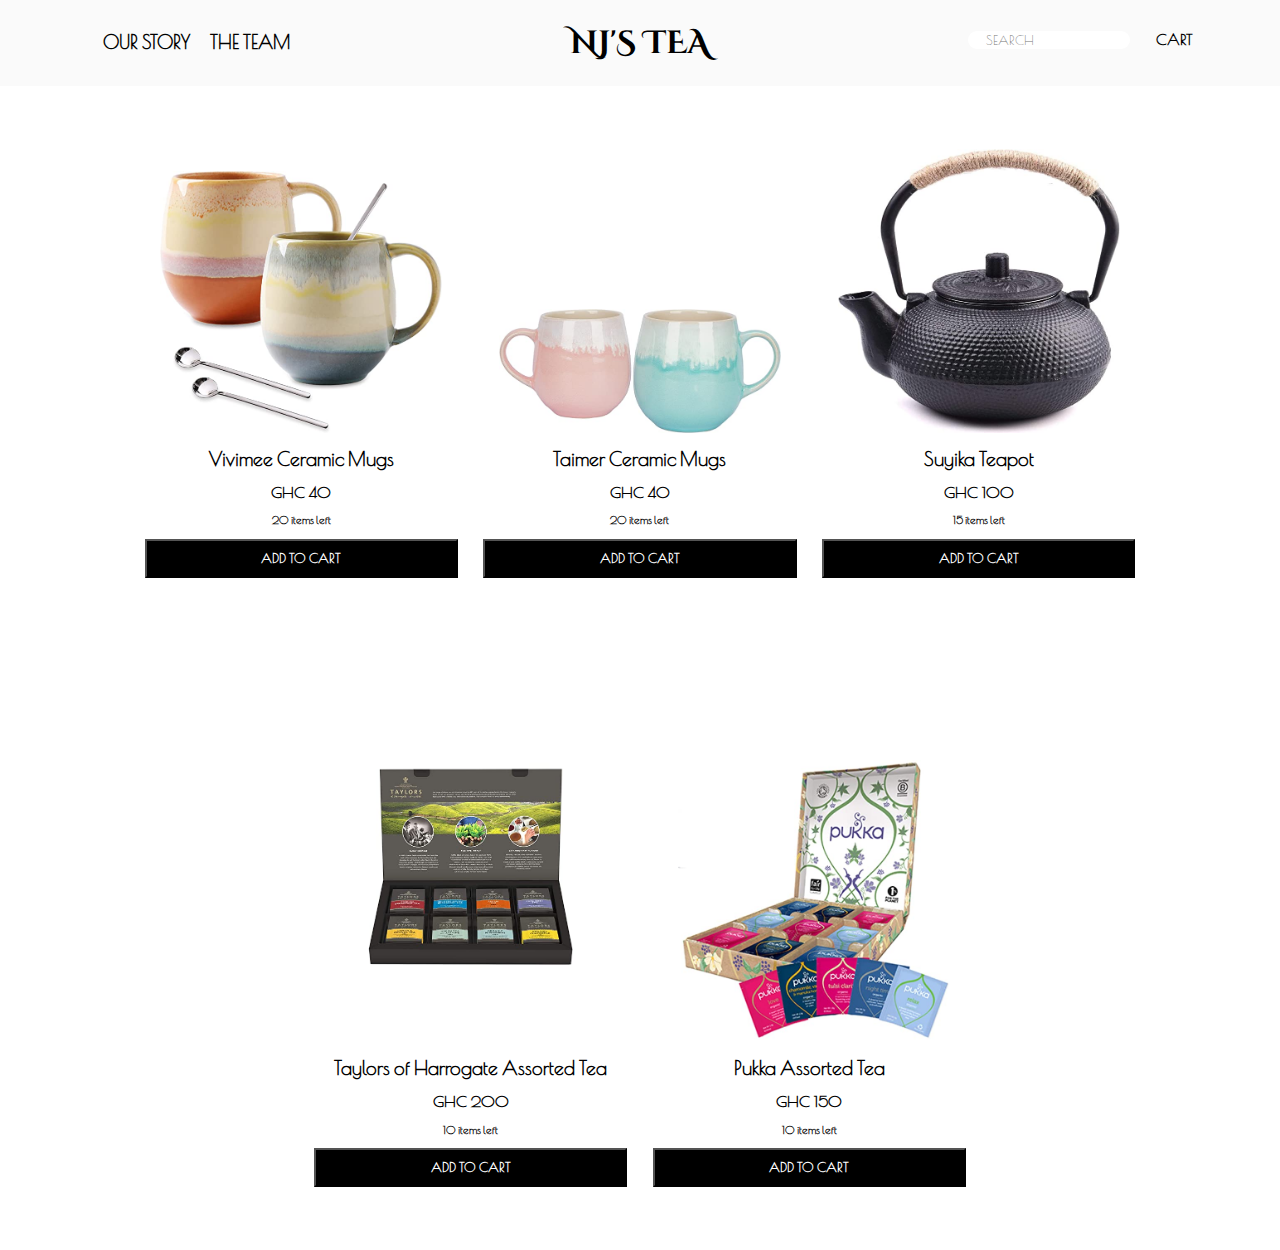
<file: index.html>
<!DOCTYPE html>
<html lang="en">
<head>
    <meta charset="UTF-8">
    <meta http-equiv="X-UA-Compatible" content="IE=edge">
    <meta name="viewport" content="width=device-width, initial-scale=1.0">
    <title>NJ's Tea Shop</title>
    <link rel="stylesheet" href="style.css">
</head>
<body>
    <div id="header">
        <div id="introlinks">
            <a href="ourstory.html"><h3>Our Story</h3></a>
            <a href="theteam.html"><h3>The Team</h3></a>
        </div>

        <div id="logo">
            <h1> NJ'S TEA</h1>
        </div>

        <div id="searchhelp">
            <input type="text" placeholder="Search" class="sch">
            <button class="sch"><h3 class="sch">Cart</h3></button>
        </div>
    </div>

    <div id="main">
        <div id="shelf">
            <!-- <div class="productcontainers">
                <a href="vivimeemugs.html">
                    <img src="mug-1.jpg" alt="Ceramic mugs" class="productpics">
                    <p class="names">Vivimee Ceramic Mugs</p>
                    <p class="prices">GHC 20</p>
                    <p class="itemsleft">20 items left</p>
                    <button class="addbtns">Add to Cart</button>
                </a>
            </div>

            <div class="productcontainers">
                <a href="vivimeemugs.html">
                    <img src="mug-1.jpg" alt="Ceramic mugs" class="productpics">
                    <p class="names">Vivimee Ceramic Mugs</p>
                    <p class="prices">GHC 20</p>
                    <p class="itemsleft">20 items left</p>
                    <button class="addbtns">Add to Cart</button>
                </a>
            </div>

            <div class="productcontainers">
                <a href="vivimeemugs.html">
                    <img src="mug-1.jpg" alt="Ceramic mugs" class="productpics">
                    <p class="names">Vivimee Ceramic Mugs</p>
                    <p class="prices">GHC 20</p>
                    <p class="itemsleft">20 items left</p>
                    <button class="addbtns">Add to Cart</button>
                </a>
            </div> -->
        </div>
    </div>

    <script src="index.js"></script>
</body>
</html>
</file>
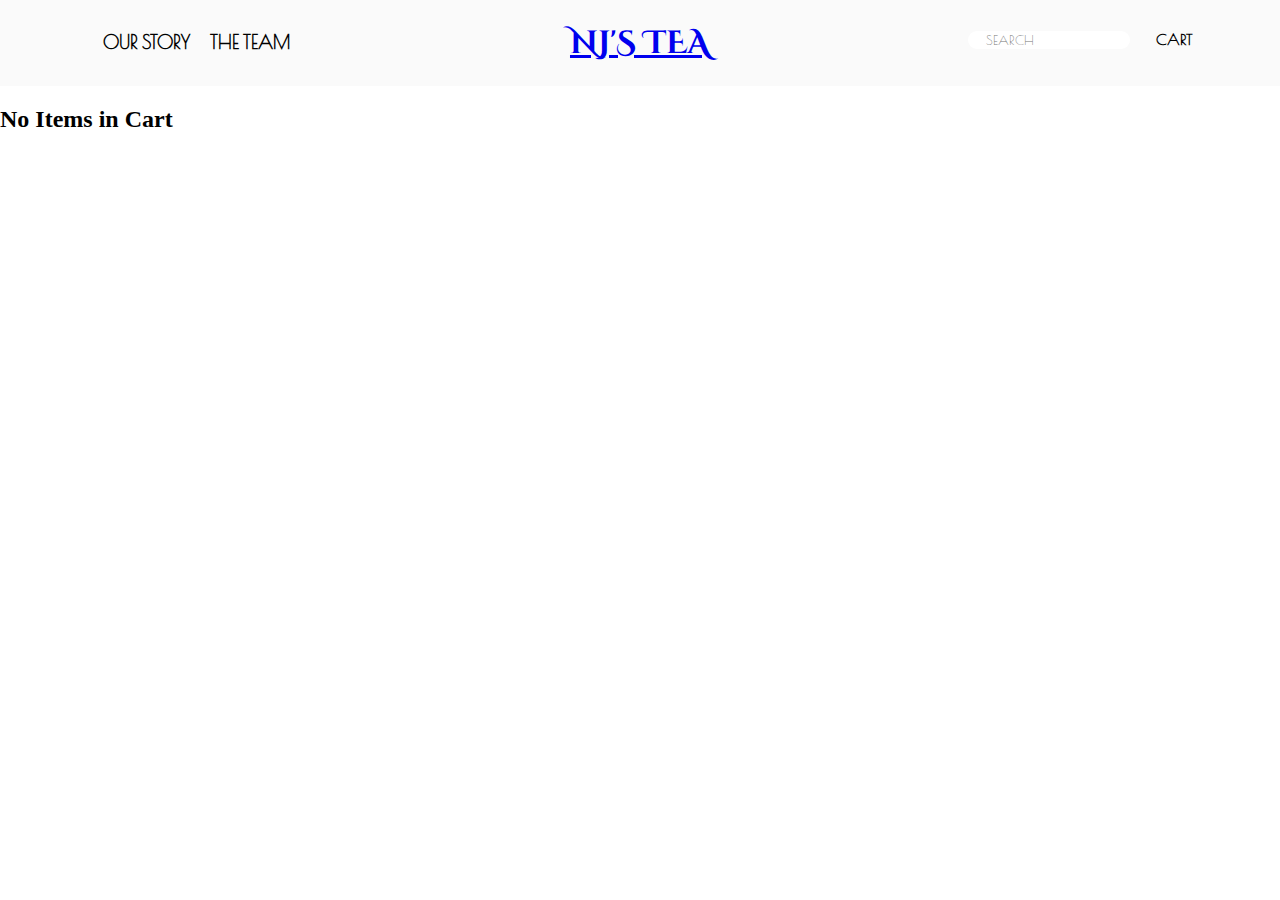
<file: cart.html>
<!DOCTYPE html>
<html lang="en">
<head>
    <meta charset="UTF-8">
    <meta http-equiv="X-UA-Compatible" content="IE=edge">
    <meta name="viewport" content="width=device-width, initial-scale=1.0">
    <title>Vivimee Mugs - NJ's Tea Shop</title>
    <link rel="stylesheet" href="style.css">
</head>
<body>
    <div id="header">
        <div id="introlinks">
            <a href="ourstory.html"><h3>Our Story</h3></a>
            <a href="theteam.html"><h3>The Team</h3></a>
        </div>

        <div id="logo">
            <a href="index.html"><h1> NJ'S TEA</h1></a>
        </div>

        <div id="searchhelp">
            <input type="text" placeholder="Search" class="sch">
            <button class="sch"><h3 class="sch">Cart</h3></button>
        </div>
    </div>

    <div id="main">

        <div id="noitemscontainer">
            <h2>No Items in Cart</h2>
        </div>

        <div id="cartcontainer">
            <table width="100%" id="cart_table">
                <!-- <tr id="cart_headers">
                    <th>
                        Product
                    </th>
                    <th>

                    </th>
                    <th>
                        Price
                    </th>
                    <th>
                        Quantity
                    </th>
                    <th>
                        Subtotal
                    </th>
                    <th>

                    </th>
                </tr> -->


            </table>

            <!-- <table width="100%" id="cart_table">
                <tr>
                    <td class="proddetails">
                        <img src="mug-1.jpg" width="100">
                        <p>Vivimee Mug</p>
                    </td>
                    <td>
                        GHC 20
                    </td>
                    <td>
                        1
                    </td>
                    <td>
                        GHC 20
                    </td>
                </tr> 
            </table> -->
        </div>
    </div>

    <script src="cart.js"></script>
</body>
</html>
</file>
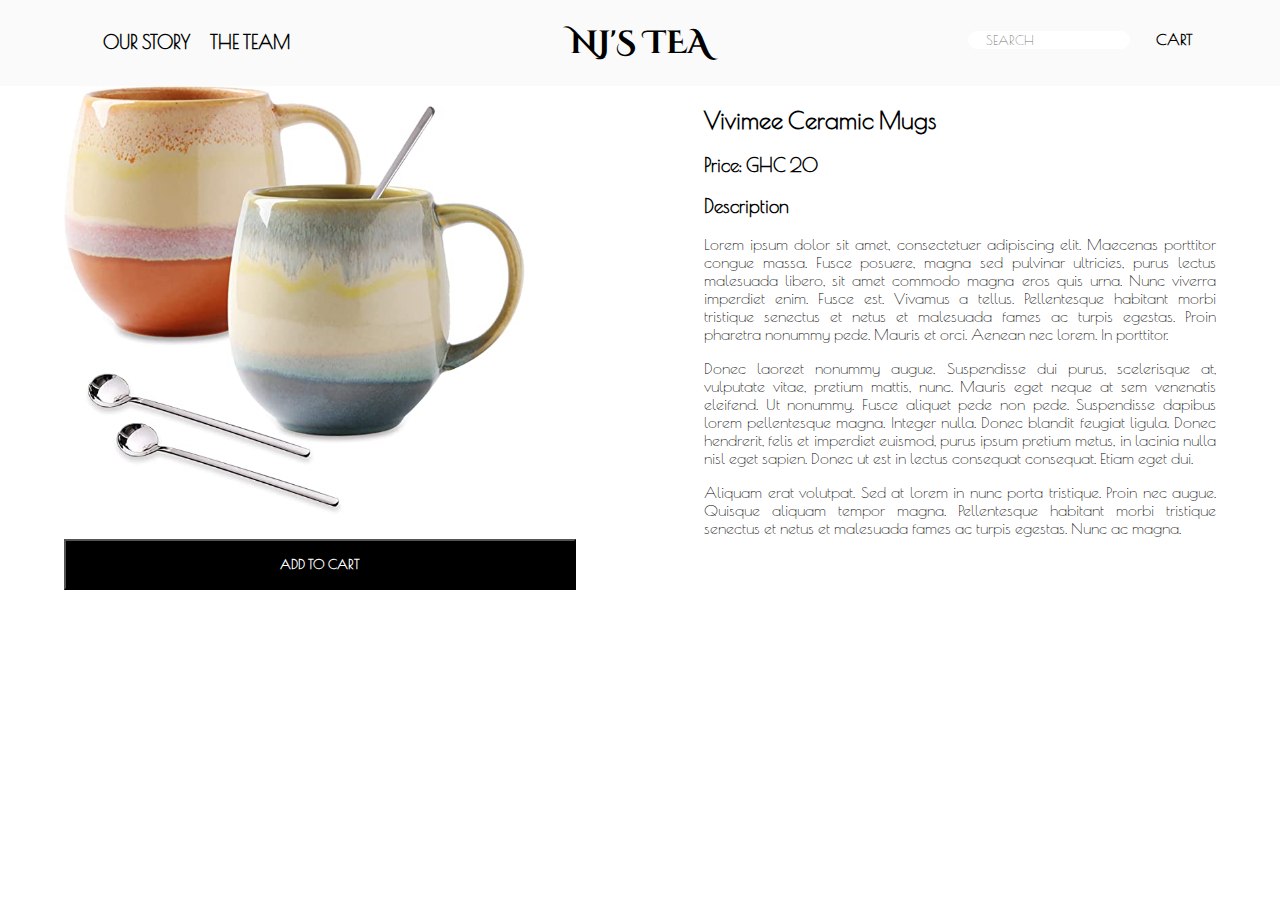
<file: vivimeemugs.html>
<!DOCTYPE html>
<html lang="en">
<head>
    <meta charset="UTF-8">
    <meta http-equiv="X-UA-Compatible" content="IE=edge">
    <meta name="viewport" content="width=device-width, initial-scale=1.0">
    <title>Vivimee Mugs - NJ's Tea Shop</title>
    <link rel="stylesheet" href="style.css">
</head>
<body>
    <div id="header">
        <div id="introlinks">
            <a href="ourstory.html"><h3>Our Story</h3></a>
            <a href="theteam.html"><h3>The Team</h3></a>
        </div>

        <div id="logo">
            <h1> NJ'S TEA</h1>
        </div>

        <div id="searchhelp">
            <input type="text" placeholder="Search" class="sch">
            <button class="sch"><h3 class="sch">Cart</h3></button>
        </div>
    </div>

    <div id="main">
        <div class="imgcontainers">
            <img src="mug-1.jpg" alt="Ceramic mugs">
            <button class="addbtns">Add to Cart</button>
        </div>

        <div class="infocontainers">
            <h2>Vivimee Ceramic Mugs</h2>
            <h3>Price: GHC 20</h3>
            <h3>Description</h3>
            <p>
                Lorem ipsum dolor sit amet, consectetuer adipiscing elit. Maecenas porttitor congue massa. Fusce posuere, magna sed pulvinar ultricies, purus lectus malesuada libero, sit amet commodo magna eros quis urna. Nunc viverra imperdiet enim. Fusce est. Vivamus a tellus. Pellentesque habitant morbi tristique senectus et netus et malesuada fames ac turpis egestas. Proin pharetra nonummy pede. Mauris et orci. Aenean nec lorem. In porttitor. 
            </p>
            <p>
                Donec laoreet nonummy augue. Suspendisse dui purus, scelerisque at, vulputate vitae, pretium mattis, nunc. Mauris eget neque at sem venenatis eleifend. Ut nonummy. Fusce aliquet pede non pede. Suspendisse dapibus lorem pellentesque magna. Integer nulla. Donec blandit feugiat ligula. Donec hendrerit, felis et imperdiet euismod, purus ipsum pretium metus, in lacinia nulla nisl eget sapien. Donec ut est in lectus consequat consequat. Etiam eget dui.
            </p>
            <p>
                Aliquam erat volutpat. Sed at lorem in nunc porta tristique. Proin nec augue. Quisque aliquam tempor magna. Pellentesque habitant morbi tristique senectus et netus et malesuada fames ac turpis egestas. Nunc ac magna. 
            </p>
        </div>
    </div>
</body>
</html>
</file>
<file: style.css>
@import url('https://fonts.googleapis.com/css2?family=Cinzel+Decorative:wght@400;700;900&family=Poiret+One&display=swap');

body{
    margin: 0;
}

#header{
    background-color: #fafafa;
    padding: 0.5%;
    text-align: center;
    position: sticky;
    top: 0;
    margin-top: 0;
    overflow: auto;
}

#introlinks{
    width: 30%;
    text-decoration: none;
    float: left;
    position: relative;
    top: 50%;
    transform: translateY(115%);
}
 #introlinks a{
    text-decoration: none;
 }

#introlinks h3{
    font-family: "Poiret One", cursive;
    display: inline;
    margin: auto 2%;
    color: black;
    text-transform: uppercase;
}

#logo{
    width:40%;
    font-family: "Cinzel Decorative", cursive;
    text-align: center;
    float: left;
}

#logo h1{
    margin: 3% 0;
}

input{
    border-radius: 15px;
    border: 1px;
}

#searchhelp{
    width: 30%;
    float: left;
    text-align: center;
    top: 50%;
    transform: translateY(115%);
}

.sch{
    font-family: "Poiret One", cursive;
    display: inline;
    margin: auto 2%;
    color: black;
    text-transform: uppercase;
    
}

#searchhelp input{
    text-indent: 10%;
}

#searchhelp button{
    border-style: none;
    background-color: #fafafa;
}

#searchhelp button:hover{
    text-decoration: underline;
}

#shelf{
    overflow: auto;
    display: block;
    width: 98%;
    margin: 0 auto;
    text-align: center;
}

.productcontainers{
    width: 25%;
    display: inline-block;
    text-align: center;
    /* background-color: aqua; */
    margin: 5% 1%;
    text-align: center;
    font-family: "Poiret One", cursive;
    font-weight: 700;
}

.productcontainers a{
    text-decoration: none;
}

.productpics{
    width: 90%;
    display: inline-block;
}

.names, .prices, .itemsleft{
    color: black;
    margin: 4%;
}

.names{
    font-size: 1.2em;
}

.itemsleft{
    font-size: 0.7em;
}

.addbtns{
    font-family: "Poiret One", cursive;
    font-weight: 700;
    width:100%;
    text-transform: uppercase;
    padding: 3%;
    color: white;
    background-color: black;
}

.addbtns:hover{
    color:black;
    background-color: white;
}

.imgcontainers{
    margin: auto 5%;
    width: 40%;
    float: left;
}

.imgcontainers img{
    width: 90%;
    margin-bottom: 4%;
}

.infocontainers{
    width: 40%;
    float: left;
    font-family: "Poiret One", cursive;
    margin: auto 5%;
    text-align: justify;
}


/* .productcontainers{

} */
</file>
